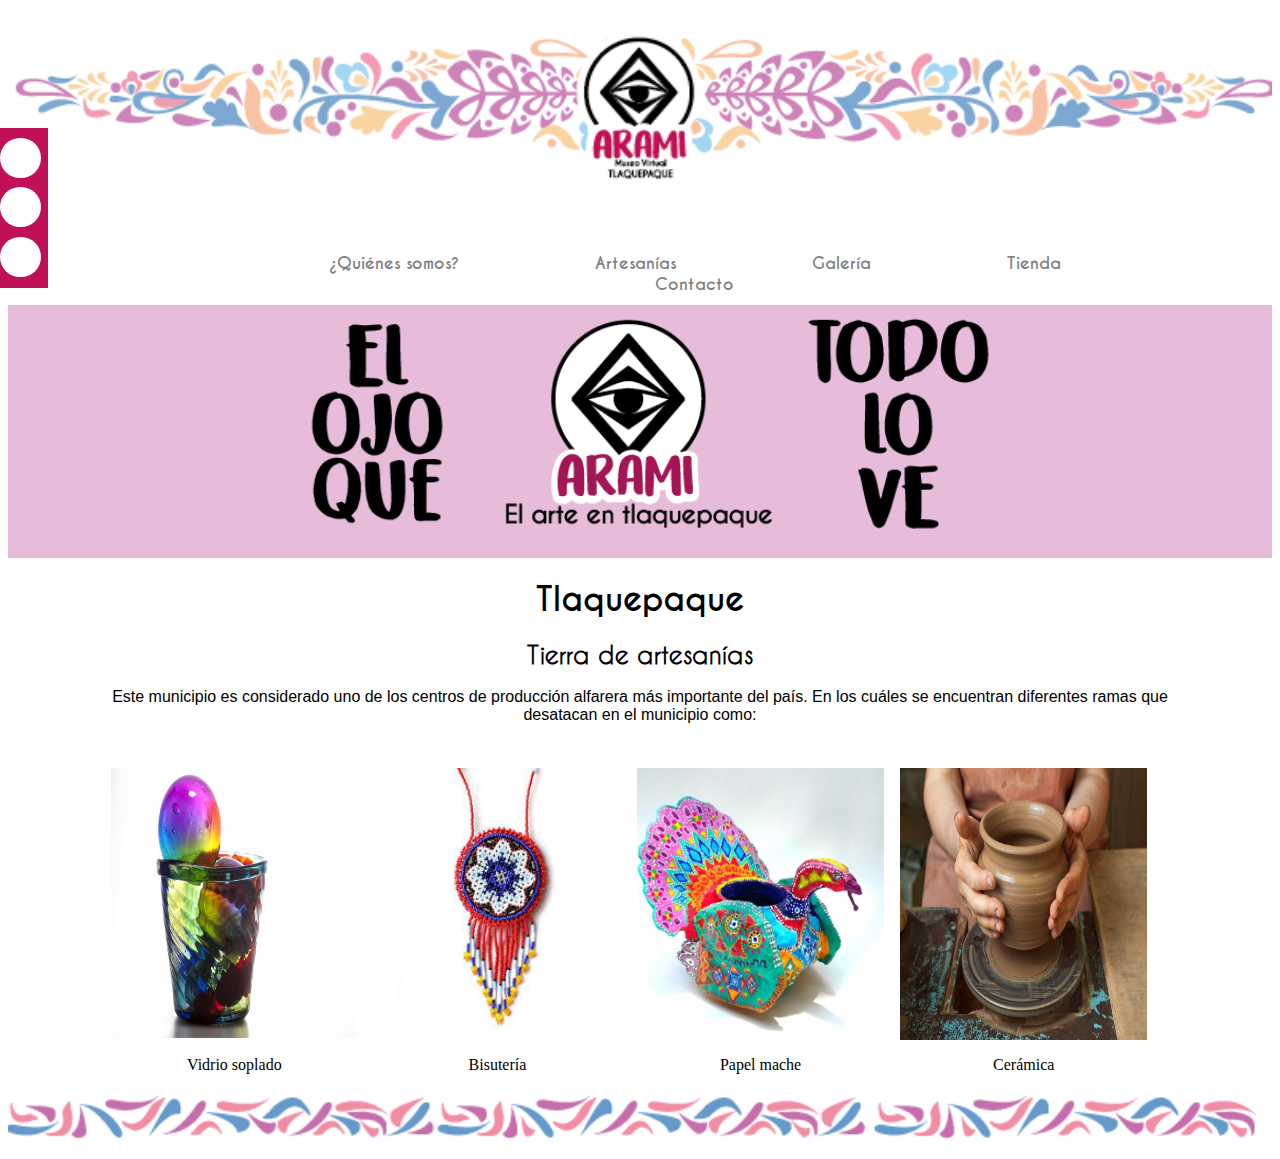
<file: Index.html>
<!DOCTYPE html>
<html lang="es" dir="ltr">
  <head>
    <meta charset="utf-8">
    <title>Arami</title>
    <link rel="stylesheet" href="./css/indexStyle.css">
    <meta name="viewport" content="width=device-width">
    <link rel="stylesheet" href="https://use.fontawesome.com/releases/v5.3.1/css/all.css" integrity="sha384-mzrmE5qonljUremFsqc01SB46JvROS7bZs3IO2EmfFsd15uHvIt+Y8vEf7N7fWAU" crossorigin="anonymous">
  </head>
  <body>
    <header>
        <div class="header">
          <a href="Index.html"> <img src="./img/Complementos gráficos-01.png" > </a>
        </div>
        <div class="menu">
          <nav>
            <ul>
              <li> <a href="quienes_Somos.html">¿Quiénes somos?</a></li>
              <div class="dropdown">
                <li>Artesanías
                  <div class="dropdown-content">
                    <ul>
                      <li><a href="papelMache.html">Papel Maché </a></li>
                      <li><a href="vidrioSoplado.html">Vidrio Soplado</a> </li>
                      <li><a href="ceramica.html">Cerámica</a> </li>
                      <li><a href="bisuteriaArtesanal.html">Bisutería</a> </li>
                    </ul>
                  </div>
                </li>
              </div>
              <li> <a href="galeria.html">Galería</a> </li>
              <li> <a href="tienda.html">Tienda</a></li>
              <li> <a href="contacto.html">Contacto</a></li>
            </ul>
          </nav>
        </div>
    </header>

    <div class="social">
      <div class="social-box">
        <a href="https://www.facebook.com/"><i class="fab fa-facebook-f"></i></a>
      </div>
      <div class="social-box">
        <a href="https://twitter.com/"><i class="fab fa-twitter"></i></a>
      </div>
      <div class="social-box">
        <a href="https://gmail.com/"><i class="far fa-envelope"></i></a>
      </div>
    </div>

    <section id="showcase">
      <div class="container">
        <div class="box">
          <img src="./img/Arami inicio.png" alt="">
        </div>
      </div>
    </section>

    <section id="tlaquepaque">
      <div class="container">
        <h1>Tlaquepaque</h1>
        <h2>Tierra de artesanías</h2>
        <p>Este municipio es considerado uno de los centros de producción
          alfarera más importante del país. En los cuáles se encuentran diferentes
          ramas que desatacan en el municipio como: </p>
      </div>
    </section>

    <section id="artesanias">
      <div class="container">
        <div class="artesania">
          <div class="artesania-img">
            <img src="./img/Vidrio soplado inicio.jpg" alt="Vidrio soplado">
          </div>
          <div class="artesania-txt">
            <p>Vidrio soplado</p>
          </div>
        </div>
        <div class="artesania">
          <div class="artesania-img">
            <img src="./img/Bisutería Inicio.jpg" alt="Bisutería">
          </div>
          <div class="artesania-txt">
            <p>Bisutería</p>
          </div>
        </div>
        <div class="artesania">
          <div class="artesania-img">
            <img src="./img/Papel Maché Inicio.jpg" alt="Papel mache">
          </div>
          <div class="artesania-txt">
            <p>Papel mache</p>
          </div>
        </div>
        <div class="artesania">
          <div class="artesania-img">
            <img src="./img/cerámica Inicio.jpg" alt="Cerámica">
          </div>
          <div class="artesania-txt">
            <p>Cerámica</p>
          </div>
        </div>
      </div>
    </section>

    <footer>
      <img src="./img/Complementos gráficos-02.png">
    </footer>
  </body>
</html>
</file>
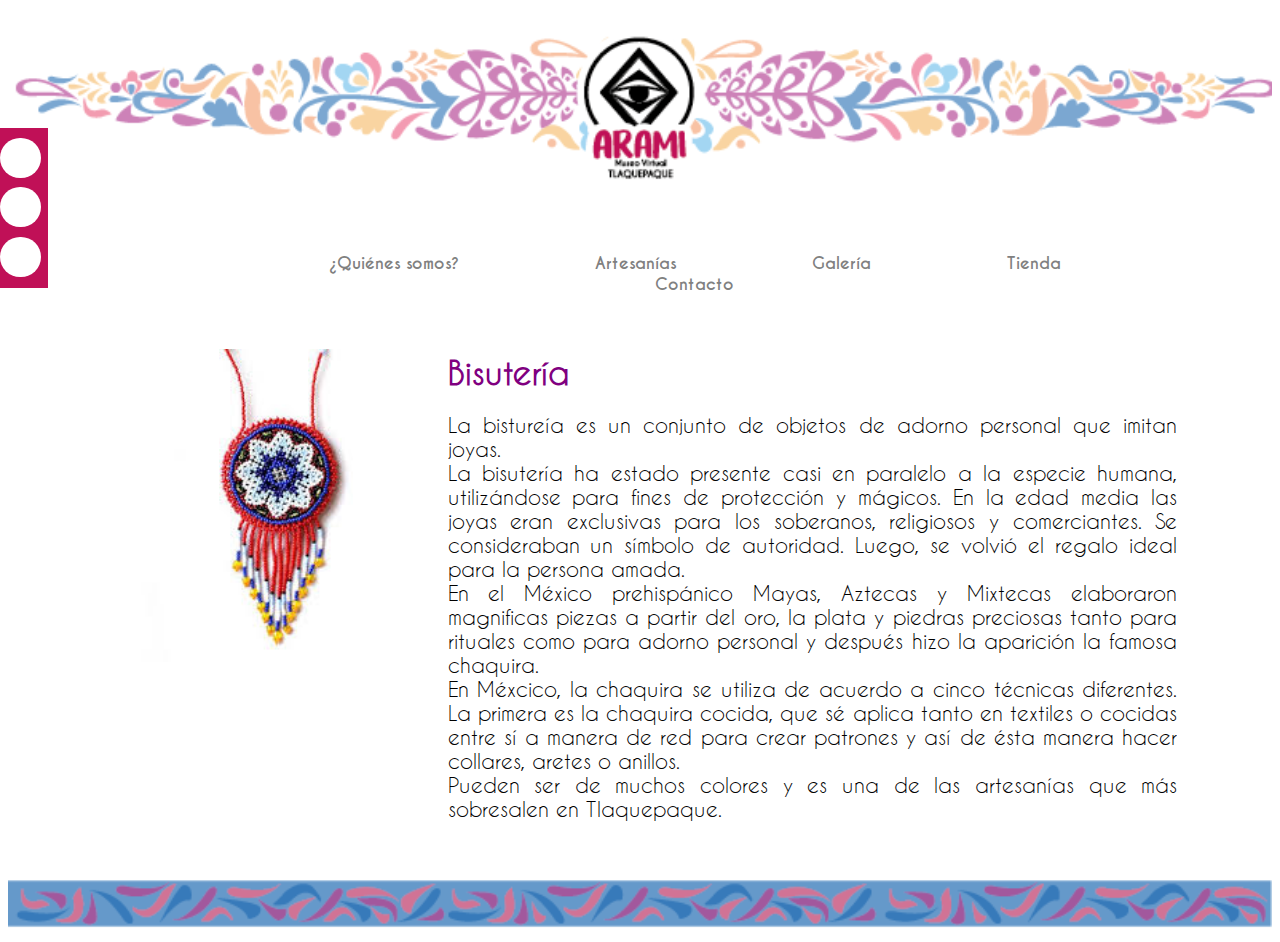
<file: bisuteriaArtesanal.html>
<!DOCTYPE html>
<html lang="es" dir="ltr">
  <head>
    <meta charset="utf-8">
    <title>Bitusería Artesanal</title>
    <link rel="stylesheet" href="./css/artesanias.css">
    <meta name="viewport" content="width=device-width">
    <link rel="stylesheet" href="https://use.fontawesome.com/releases/v5.3.1/css/all.css" integrity="sha384-mzrmE5qonljUremFsqc01SB46JvROS7bZs3IO2EmfFsd15uHvIt+Y8vEf7N7fWAU" crossorigin="anonymous">
  </head>
  <body>
    <header>
        <div class="header">
          <a href="Index.html"> <img src="./img/Complementos gráficos-01.png" > </a>
        </div>
        <div class="menu">
          <nav>
            <ul>
              <li> <a href="quienes_Somos.html">¿Quiénes somos?</a></li>
              <div class="dropdown">
                <li>Artesanías
                  <div class="dropdown-content">
                    <ul>
                      <li><a href="papelMache.html">Papel Maché </a></li>
                      <li><a href="vidrioSoplado.html">Vidrio Soplado</a> </li>
                      <li><a href="ceramica.html">Cerámica</a> </li>
                      <li><a href="bisuteriaArtesanal.html">Bisutería</a> </li>
                    </ul>
                  </div>
                </li>
              </div>
              <li> <a href="galeria.html">Galería</a> </li>
              <li> <a href="tienda.html">Tienda</a></li>
              <li> <a href="#Contacto.html">Contacto</a></li>
            </ul>
          </nav>
        </div>
    </header>

    <div class="social">
      <div class="social-box">
        <a href="https://www.facebook.com/"><i class="fab fa-facebook-f"></i></a>
      </div>
      <div class="social-box">
        <a href="https://twitter.com/"><i class="fab fa-twitter"></i></a>
      </div>
      <div class="social-box">
        <a href="https://gmail.com/"><i class="far fa-envelope"></i></a>
      </div>
    </div>


    <div class="container">
      <div class="artesania-image">
        <img src="./img/Bisutería Inicio.jpg" alt="Bisutería">
      </div>
      <div class="subContainer">
        <h1>Bisutería</h1>
        <p>La bistureía es un conjunto de objetos de adorno personal que imitan
          joyas. <br> La bisutería ha estado presente casi en paralelo a la especie
          humana, utilizándose para fines de protección y mágicos.  En la edad
          media las joyas eran exclusivas para los soberanos, religiosos y
          comerciantes. Se consideraban un símbolo de autoridad. Luego, se volvió
          el regalo ideal para la persona amada. <br> En el México prehispánico Mayas,
          Aztecas y Mixtecas elaboraron magnificas piezas a partir del oro, la
          plata y piedras preciosas tanto para rituales como para adorno personal
          y después hizo la aparición la famosa chaquira. <br> En Méxcico, la chaquira
          se utiliza de acuerdo a cinco técnicas diferentes. La primera es la
          chaquira cocida, que sé aplica tanto en textiles o cocidas entre sí a
          manera de red para crear patrones y así de ésta manera hacer collares,
          aretes o anillos. <br> Pueden ser de muchos colores y es una de las artesanías
          que más sobresalen en Tlaquepaque.</p>
      </div>
    </div>

    <footer>
      <img src="./img/Complementos gráficos-05.png">
    </footer>
  </body>
</html>
</file>
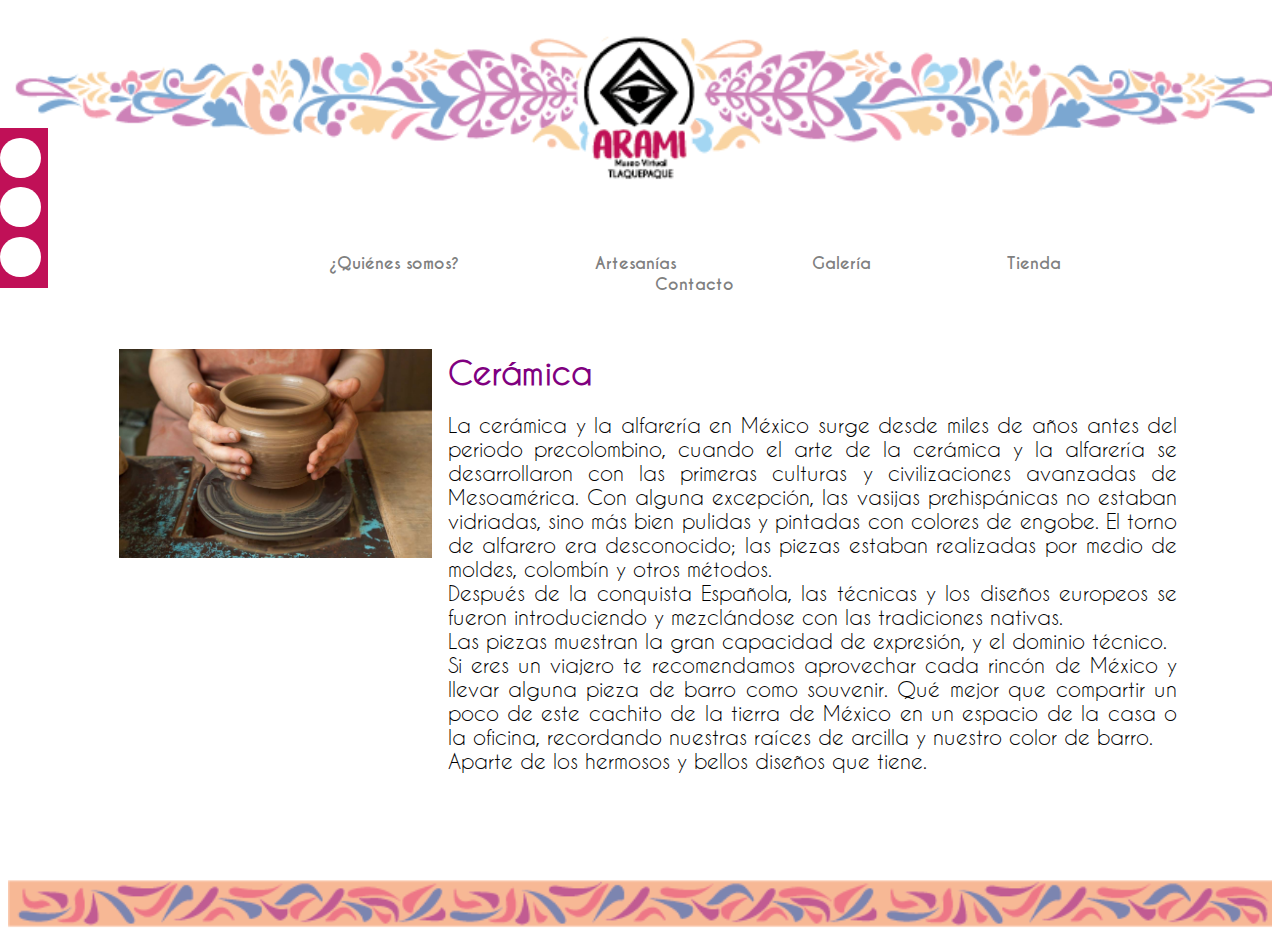
<file: ceramica.html>
<!DOCTYPE html>
<html lang="es" dir="ltr">
  <head>
    <meta charset="utf-8">
    <title>Cerámica</title>
    <link rel="stylesheet" href="./css/artesanias.css">
    <meta name="viewport" content="width=device-width">
    <link rel="stylesheet" href="https://use.fontawesome.com/releases/v5.3.1/css/all.css" integrity="sha384-mzrmE5qonljUremFsqc01SB46JvROS7bZs3IO2EmfFsd15uHvIt+Y8vEf7N7fWAU" crossorigin="anonymous">
  </head>
  <body>
    <header>
        <div class="header">
          <a href="Index.html"> <img src="./img/Complementos gráficos-01.png" > </a>
        </div>
        <div class="menu">
          <nav>
            <ul>
              <li> <a href="quienes_Somos.html">¿Quiénes somos?</a></li>
              <div class="dropdown">
                <li>Artesanías
                  <div class="dropdown-content">
                    <ul>
                      <li><a href="papelMache.html">Papel Maché </a></li>
                      <li><a href="vidrioSoplado.html">Vidrio Soplado</a> </li>
                      <li><a href="ceramica.html">Cerámica</a> </li>
                      <li><a href="bisuteriaArtesanal.html">Bisutería</a> </li>
                    </ul>
                  </div>
                </li>
              </div>
              <li> <a href="galeria.html">Galería</a> </li>
              <li> <a href="tienda.html">Tienda</a></li>
              <li> <a href="#Contacto.html">Contacto</a></li>
            </ul>
          </nav>
        </div>
    </header>
    <div class="social">
      <div class="social-box">
        <a href="https://www.facebook.com/"><i class="fab fa-facebook-f"></i></a>
      </div>
      <div class="social-box">
        <a href="https://twitter.com/"><i class="fab fa-twitter"></i></a>
      </div>
      <div class="social-box">
        <a href="https://gmail.com/"><i class="far fa-envelope"></i></a>
      </div>
    </div>

    <div class="container">
      <div class="artesania-image">
        <img src="./img/cerámica Inicio.jpg" >
      </div>
      <div class="subContainer">
        <h1>Cerámica</h1>
        <p>La cerámica y la alfarería en México surge desde miles de años antes
          del periodo precolombino, cuando el arte de la cerámica y la alfarería
          se desarrollaron con las primeras culturas y civilizaciones avanzadas de
          Mesoamérica. Con alguna excepción, las vasijas prehispánicas no estaban
          vidriadas, sino más bien pulidas y pintadas con colores de engobe.
          El torno de alfarero era desconocido; las piezas estaban realizadas por
          medio de moldes, colombín y otros métodos. <br> Después de la conquista
          Española, las técnicas y los diseños europeos se fueron introduciendo y
          mezclándose con las tradiciones nativas. <br> Las piezas muestran la gran
          capacidad de expresión, y el dominio técnico. <br> Si eres un viajero te
          recomendamos aprovechar cada rincón de México y llevar alguna pieza de
          barro como souvenir. Qué mejor que compartir un poco de este cachito de
          la tierra de México en un espacio de la casa o la oficina, recordando
          nuestras raíces de arcilla y nuestro color de barro. <br> Aparte de los
          hermosos y bellos diseños que tiene.</p>
      </div>
    </div>

    <footer>
      <img src="./img/Complementos gráficos-04.png">
    </footer>
  </body>
</html>
</file>
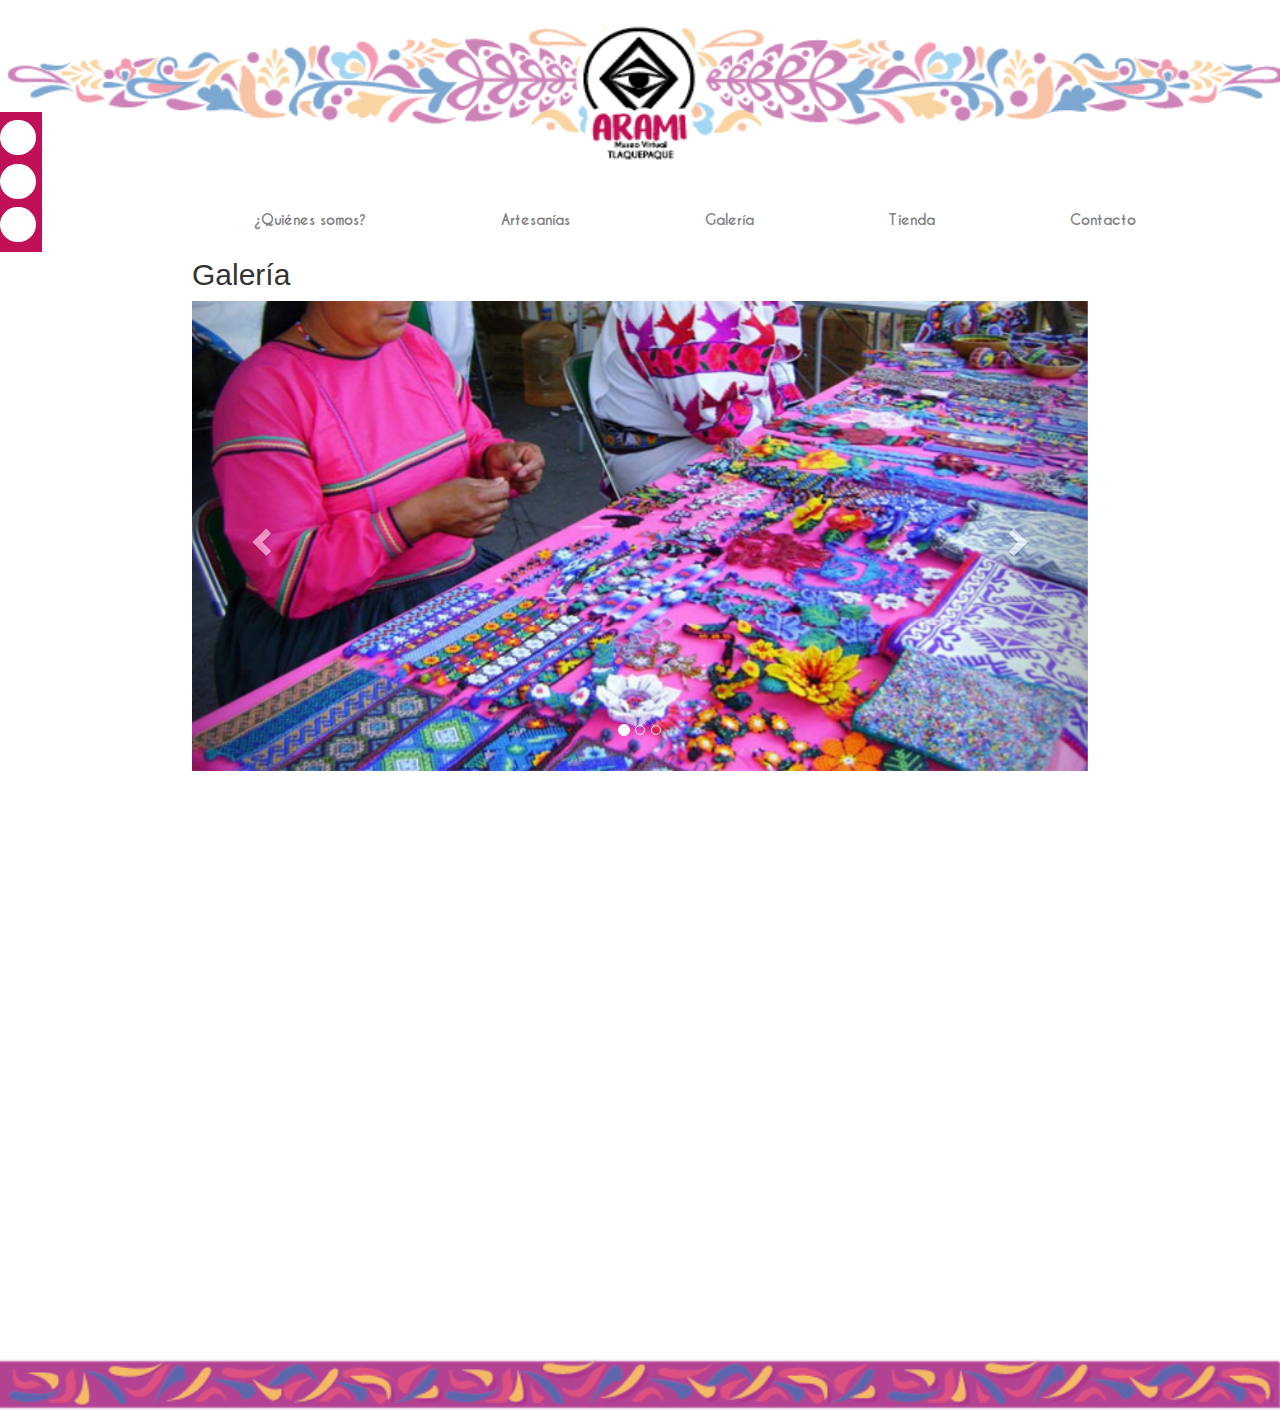
<file: galeria.html>
<!DOCTYPE html>
<html lang="es" dir="ltr">
  <head>
    <meta charset="utf-8">
    <title>Galería</title>
    <link rel="stylesheet" href="./css/indexStyle.css">
    <link rel="stylesheet" href="https://maxcdn.bootstrapcdn.com/bootstrap/3.3.7/css/bootstrap.min.css">
    <script src="https://ajax.googleapis.com/ajax/libs/jquery/3.3.1/jquery.min.js"></script>
    <script src="https://maxcdn.bootstrapcdn.com/bootstrap/3.3.7/js/bootstrap.min.js"></script>
    <link rel="stylesheet" href="https://use.fontawesome.com/releases/v5.3.1/css/all.css" integrity="sha384-mzrmE5qonljUremFsqc01SB46JvROS7bZs3IO2EmfFsd15uHvIt+Y8vEf7N7fWAU" crossorigin="anonymous">
    <meta name="viewport" content="width=device-width">
  </head>
  <body>
    <header>
        <div class="header">
          <a href="Index.html"> <img src="./img/Complementos gráficos-01.png" > </a>
        </div>
        <div class="menu">
          <nav>
            <ul>
              <li> <a href="quienes_Somos.html">¿Quiénes somos?</a></li>
              <div class="dropdown">
                <li>Artesanías
                  <div class="dropdown-content">
                    <ul>
                      <li><a href="papelMache.html">Papel Maché </a></li>
                      <li><a href="vidrioSoplado.html">Vidrio Soplado</a> </li>
                      <li><a href="ceramica.html">Cerámica</a> </li>
                      <li><a href="bisuteriaArtesanal.html">Bisutería</a> </li>
                    </ul>
                  </div>
                </li>
              </div>
              <li> <a href="galeria.html">Galería</a> </li>
              <li> <a href="tienda.html">Tienda</a></li>
              <li> <a href="#Contacto.html">Contacto</a></li>
            </ul>
          </nav>
        </div>
    </header>
    <div class="social">
      <div class="social-box">
        <a href="https://www.facebook.com/"><i class="fab fa-facebook-f"></i></a>
      </div>
      <div class="social-box">
        <a href="https://twitter.com/"><i class="fab fa-twitter"></i></a>
      </div>
      <div class="social-box">
        <a href="https://gmail.com/"><i class="far fa-envelope"></i></a>
      </div>
    </div>

    <div class="galeria-container">
  <h2>Galería</h2>
  <div id="myCarousel" class="carousel slide" data-ride="carousel">
    <!-- Indicators -->
    <ol class="carousel-indicators">
      <li data-target="#myCarousel" data-slide-to="0" class="active"></li>
      <li data-target="#myCarousel" data-slide-to="1"></li>
      <li data-target="#myCarousel" data-slide-to="2"></li>
    </ol>

    <!-- Wrapper for slides -->
    <div class="carousel-inner">
      <div class="item active">
        <img src="./img/Galería/7945bfaa31e508e5634df8d57fc0f2ba-5.jpg" alt="" style="width:100%;">
      </div>

      <div class="item">
        <img src="./img/Galería/2273827145_93780cefaa_b.jpg" alt="" style="width:100%;">
      </div>

      <div class="item">
        <img src="./img/Galería/arete-gancho-vidrio-soplado-artesanales-y-dif-lote-10-pzas-D_NQ_NP_3509-MLM4405259215_052013-F.jpg" alt="" style="width:100%;">
      </div>

      <div class="item">
        <img src="./img/Galería/artesania.jpg" alt="" style="width:100%;">
      </div>

      <div class="item">
        <img src="./img/Galería/artesanias-en-tlaquepaque-97c1177b.jpg" alt="" style="width:100%;">
      </div>

      <div class="item">
        <img src="./img/Galería/artesania-vidrio-puebla.jpg" alt="" style="width:100%;">
      </div>

      <div class="item">
        <img src="./img/Galería/artesanos-mexicanos.jpg" alt="" style="width:100%;">
      </div>

      <div class="item">
        <img src="./img/Galería/carnaval-en-M-xico-56a2a0e05f9b58b7d0cccbd3.jpg" alt="" style="width:100%;">
      </div>

      <div class="item">
        <img src="./img/Galería/catrina“soldaderas”-2.jpg" alt="" style="width:100%;">
      </div>

      <div class="item">
        <img src="./img/Galería/huichol-beaded-art-peyote-flower.jpg" alt="" style="width:100%;">
      </div>

      <div class="item">
        <img src="./img/Galería/IMG_3330_0.jpg" alt="" style="width:100%;">
      </div>

      <div class="item">
        <img src="./img/Galería/IMG_6388m.jpg" alt="" style="width:100%;">
      </div>

      <div class="item">
        <img src="./img/Galería/magia-artesanal-puebla-1.jpg" alt="" style="width:100%;">
      </div>

      <div class="item">
        <img src="./img/Galería/maxresdefault.jpg" alt="" style="width:100%;">
      </div>

      <div class="item">
        <img src="./img/Galería/mbg01.jpg" alt="" style="width:100%;">
      </div>

      <div class="item">
        <img src="./img/Galería/vidrio.jpg" alt="" style="width:100%;">
      </div>

      <div class="item">
        <img src="./img/Galería/vive-guajuye.jpg" alt="" style="width:100%;">
      </div>

    </div>

    <!-- Left and right controls -->
    <a class="left carousel-control" href="#myCarousel" data-slide="prev">
      <span class="glyphicon glyphicon-chevron-left"></span>
      <span class="sr-only">Previous</span>
    </a>
    <a class="right carousel-control" href="#myCarousel" data-slide="next">
      <span class="glyphicon glyphicon-chevron-right"></span>
      <span class="sr-only">Next</span>
    </a>
  </div>
</div>
    <footer>
      <img src="./img/Complementos gráficos-07.png">
    </footer>
  </body>
</html>
</file>
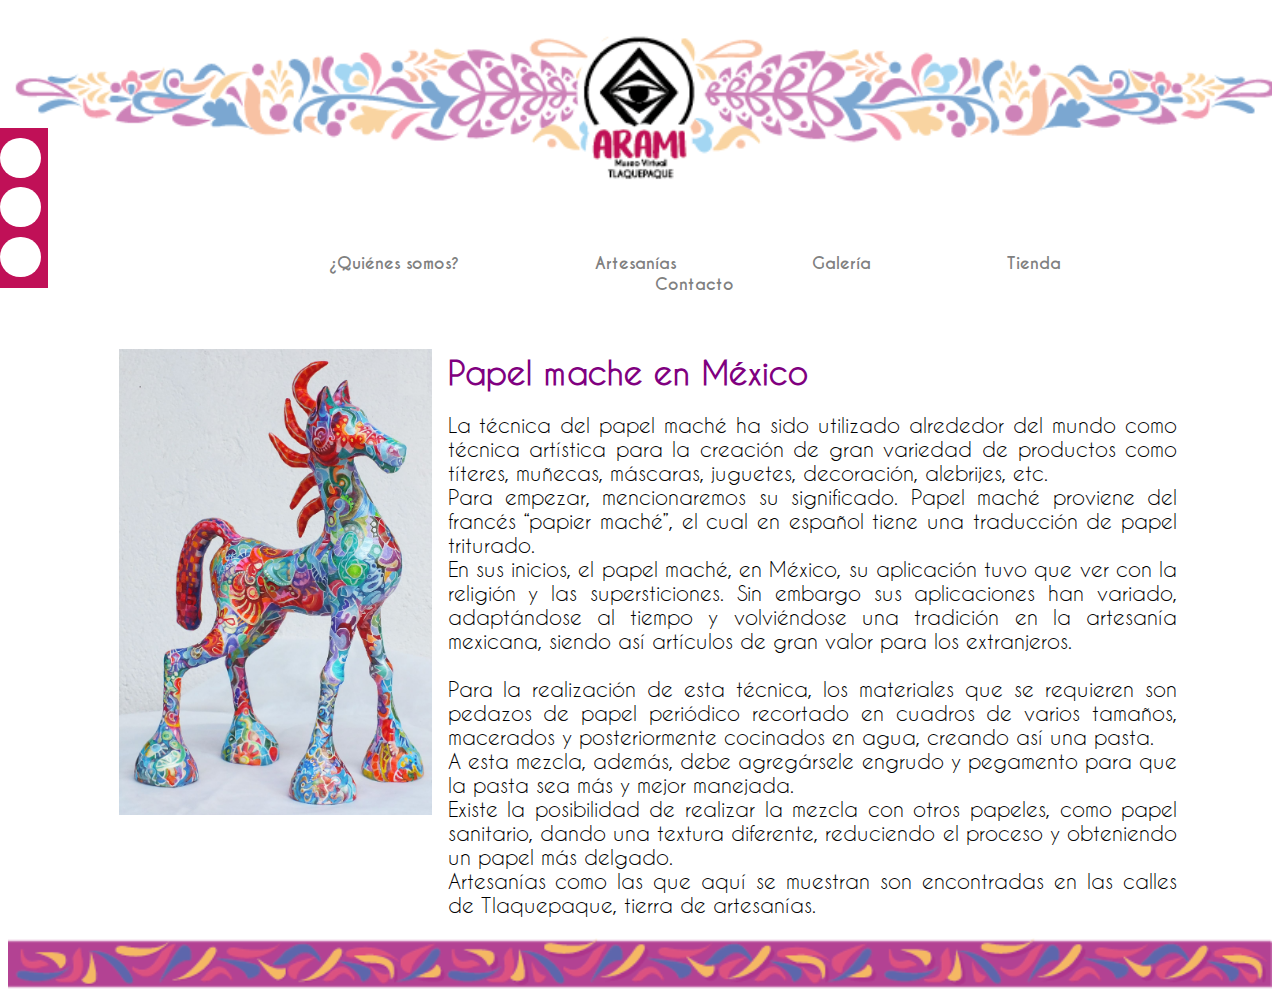
<file: papelMache.html>
<!DOCTYPE html>
<html lang="es" dir="ltr">
  <head>
    <meta charset="utf-8">
    <title>Palpe mache</title>
    <link rel="stylesheet" href="./css/artesanias.css">
    <meta name="viewport" content="width=device-width">
    <link rel="stylesheet" href="https://use.fontawesome.com/releases/v5.3.1/css/all.css" integrity="sha384-mzrmE5qonljUremFsqc01SB46JvROS7bZs3IO2EmfFsd15uHvIt+Y8vEf7N7fWAU" crossorigin="anonymous">
  </head>
  <body>
    <header>
        <div class="header">
          <a href="Index.html"> <img src="./img/Complementos gráficos-01.png" > </a>
        </div>
        <div class="menu">
          <nav>
            <ul>
              <li> <a href="quienes_Somos.html">¿Quiénes somos?</a></li>
              <div class="dropdown">
                <li>Artesanías
                  <div class="dropdown-content">
                    <ul>
                      <li><a href="papelMache.html">Papel Maché </a></li>
                      <li><a href="vidrioSoplado.html">Vidrio Soplado</a> </li>
                      <li><a href="ceramica.html">Cerámica</a> </li>
                      <li><a href="bisuteriaArtesanal.html">Bisutería</a> </li>
                    </ul>
                  </div>
                </li>
              </div>
              <li> <a href="galeria.html">Galería</a> </li>
              <li> <a href="tienda.html">Tienda</a></li>
              <li> <a href="#Contacto.html">Contacto</a></li>
            </ul>
          </nav>
        </div>
    </header>
    <div class="social">
      <div class="social-box">
        <a href="https://www.facebook.com/"><i class="fab fa-facebook-f"></i></a>
      </div>
      <div class="social-box">
        <a href="https://twitter.com/"><i class="fab fa-twitter"></i></a>
      </div>
      <div class="social-box">
        <a href="https://gmail.com/"><i class="far fa-envelope"></i></a>
      </div>
    </div>

    <div class="container">
      <div class="artesania-image">
        <img src="./img/Papel_artesanía1.jpg" alt="">
      </div>
      <div class="subContainer">
        <h1>Papel mache en México</h1>
        <p>La técnica del papel maché ha sido utilizado alrededor del mundo como
          técnica artística para la creación de gran variedad de productos como
          títeres, muñecas, máscaras, juguetes, decoración, alebrijes, etc. <br>
          Para empezar, mencionaremos su significado. Papel maché proviene del francés
          “papier maché”, el cual en español tiene una traducción de papel triturado. <br>
          En sus inicios, el papel maché, en México, su aplicación tuvo que ver
          con la religión y las supersticiones. Sin embargo sus aplicaciones han
          variado, adaptándose al tiempo y volviéndose una tradición en la artesanía
          mexicana, siendo así artículos de gran valor para los extranjeros. <br> <br>
          Para la realización de esta técnica, los materiales que se requieren son
          pedazos de papel periódico recortado en cuadros de varios tamaños,
          macerados y posteriormente cocinados en agua, creando así una pasta. <br>
          A esta mezcla, además, debe agregársele engrudo y pegamento para que la
          pasta sea más y mejor manejada. <br> Existe la posibilidad de realizar la
          mezcla con otros papeles, como papel sanitario, dando una textura
          diferente, reduciendo el proceso y obteniendo un papel más delgado. <br>
          Artesanías como las que aquí se  muestran son encontradas en las calles
          de Tlaquepaque, tierra de artesanías.</p>
      </div>
    </div>

    <footer>
      <img src="./img/Complementos gráficos-07.png">
    </footer>
  </body>
</html>
</file>
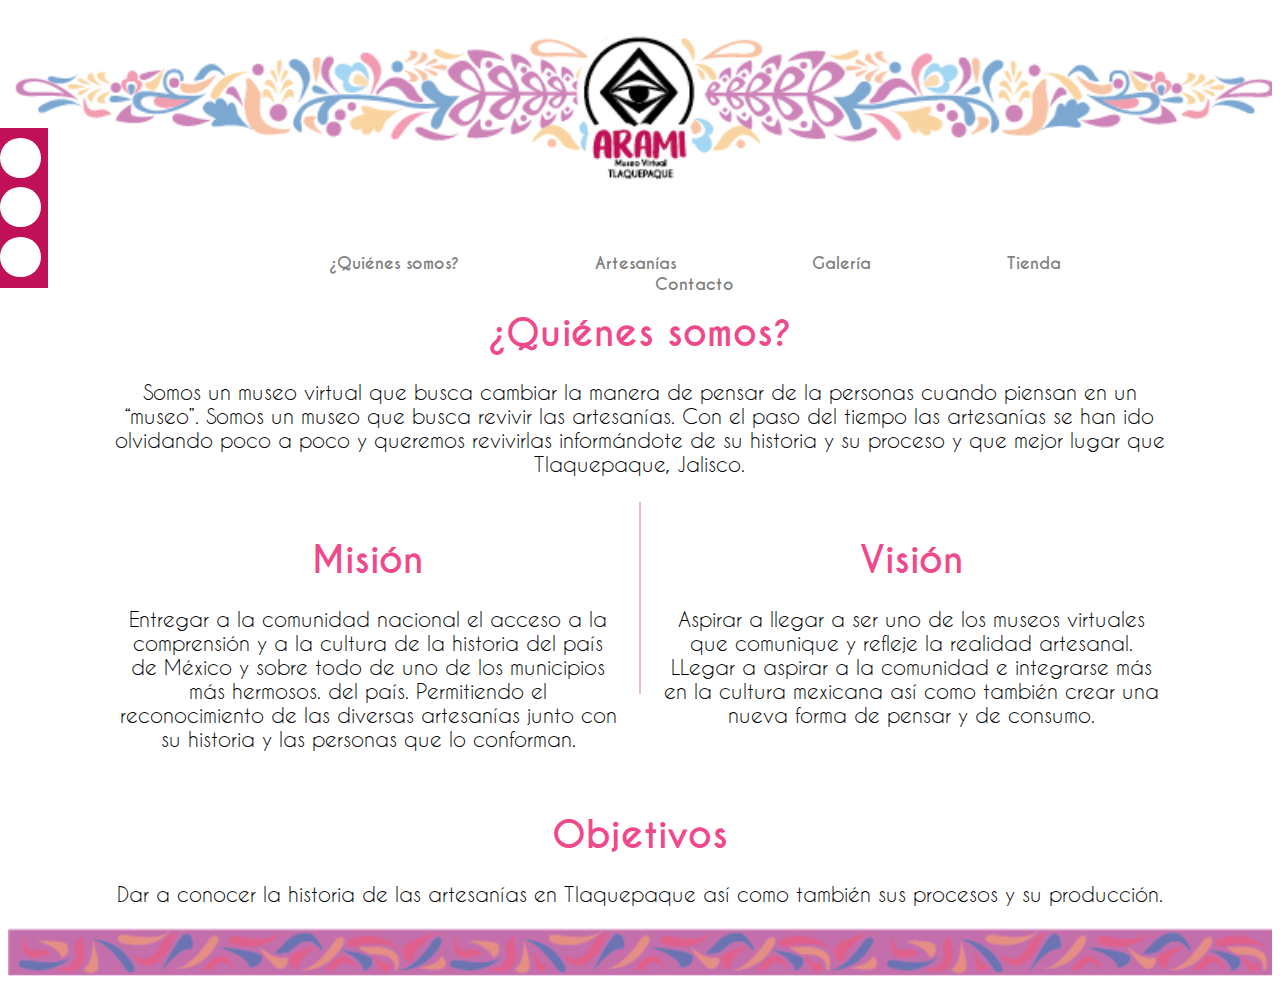
<file: quienes_Somos.html>
<!DOCTYPE html>
<html lang="es" dir="ltr">
  <head>
    <meta charset="utf-8">
    <title>¿Quiénes somos?</title>
    <link rel="stylesheet" href="./css/quienesSomosStyle.css">
    <meta name="viewport" content="width=device-width">
    <link rel="stylesheet" href="https://use.fontawesome.com/releases/v5.3.1/css/all.css" integrity="sha384-mzrmE5qonljUremFsqc01SB46JvROS7bZs3IO2EmfFsd15uHvIt+Y8vEf7N7fWAU" crossorigin="anonymous">
  </head>
  <body>
    <header>
        <div class="header">
          <a href="Index.html"> <img src="./img/Complementos gráficos-01.png" > </a>
        </div>
        <div class="menu">
          <nav>
            <ul>
              <li> <a href="quienes_Somos.html">¿Quiénes somos?</a></li>
              <div class="dropdown">
                <li>Artesanías
                  <div class="dropdown-content">
                    <ul>
                      <li><a href="papelMache.html">Papel Maché </a></li>
                      <li><a href="vidrioSoplado.html">Vidrio Soplado</a> </li>
                      <li><a href="ceramica.html">Cerámica</a> </li>
                      <li><a href="bisuteriaArtesanal.html">Bisutería</a> </li>
                    </ul>
                  </div>
                </li>
              </div>
              <li> <a href="galeria.html">Galería</a> </li>
              <li> <a href="tienda.html">Tienda</a></li>
              <li> <a href="#Contacto.html">Contacto</a></li>
            </ul>
          </nav>
        </div>
    </header>
    <div class="social">
      <div class="social-box">
        <a href="https://www.facebook.com/"><i class="fab fa-facebook-f"></i></a>
      </div>
      <div class="social-box">
        <a href="https://twitter.com/"><i class="fab fa-twitter"></i></a>
      </div>
      <div class="social-box">
        <a href="https://gmail.com/"><i class="far fa-envelope"></i></a>
      </div>
    </div>


    <div class="container">
      <h1>¿Quiénes somos?</h1>
      <p>Somos un museo virtual que busca cambiar la manera de pensar de la
        personas cuando piensan en un “museo”. Somos un museo que busca revivir
        las artesanías. Con el paso del tiempo las artesanías se han ido olvidando
        poco a poco y queremos revivirlas informándote de su historia y su proceso
        y que mejor lugar que Tlaquepaque, Jalisco.</p>
    </div>

    <div class="subcontainer">
      <div class="box">
        <h1>Misión</h1>
        <p>Entregar a la comunidad nacional el acceso a la comprensión y a la
          cultura de la historia del país de México y sobre todo de uno de los
          municipios más hermosos. del país. Permitiendo el reconocimiento de las
          diversas artesanías junto con su historia y las personas que lo conforman.</p>
      </div>
      <div class="pink-line">

      </div>
      <div class="box">
        <h1>Visión</h1>
        <p>Aspirar a llegar a ser uno de los museos virtuales que comunique y
          refleje la realidad artesanal. LLegar a  aspirar a la comunidad e
          integrarse más en la cultura mexicana así como también crear una nueva
          forma de pensar y de consumo.</p>
      </div>
    </div>

    <div class="container">
      <h1>Objetivos</h1>
      <p>Dar a conocer la historia de las artesanías en Tlaquepaque así como
        también sus procesos y su producción.</p>
    </div>

    <footer>
      <img src="./img/Complementos gráficos-03.png">
    </footer>

  </body>
</html>
</file>
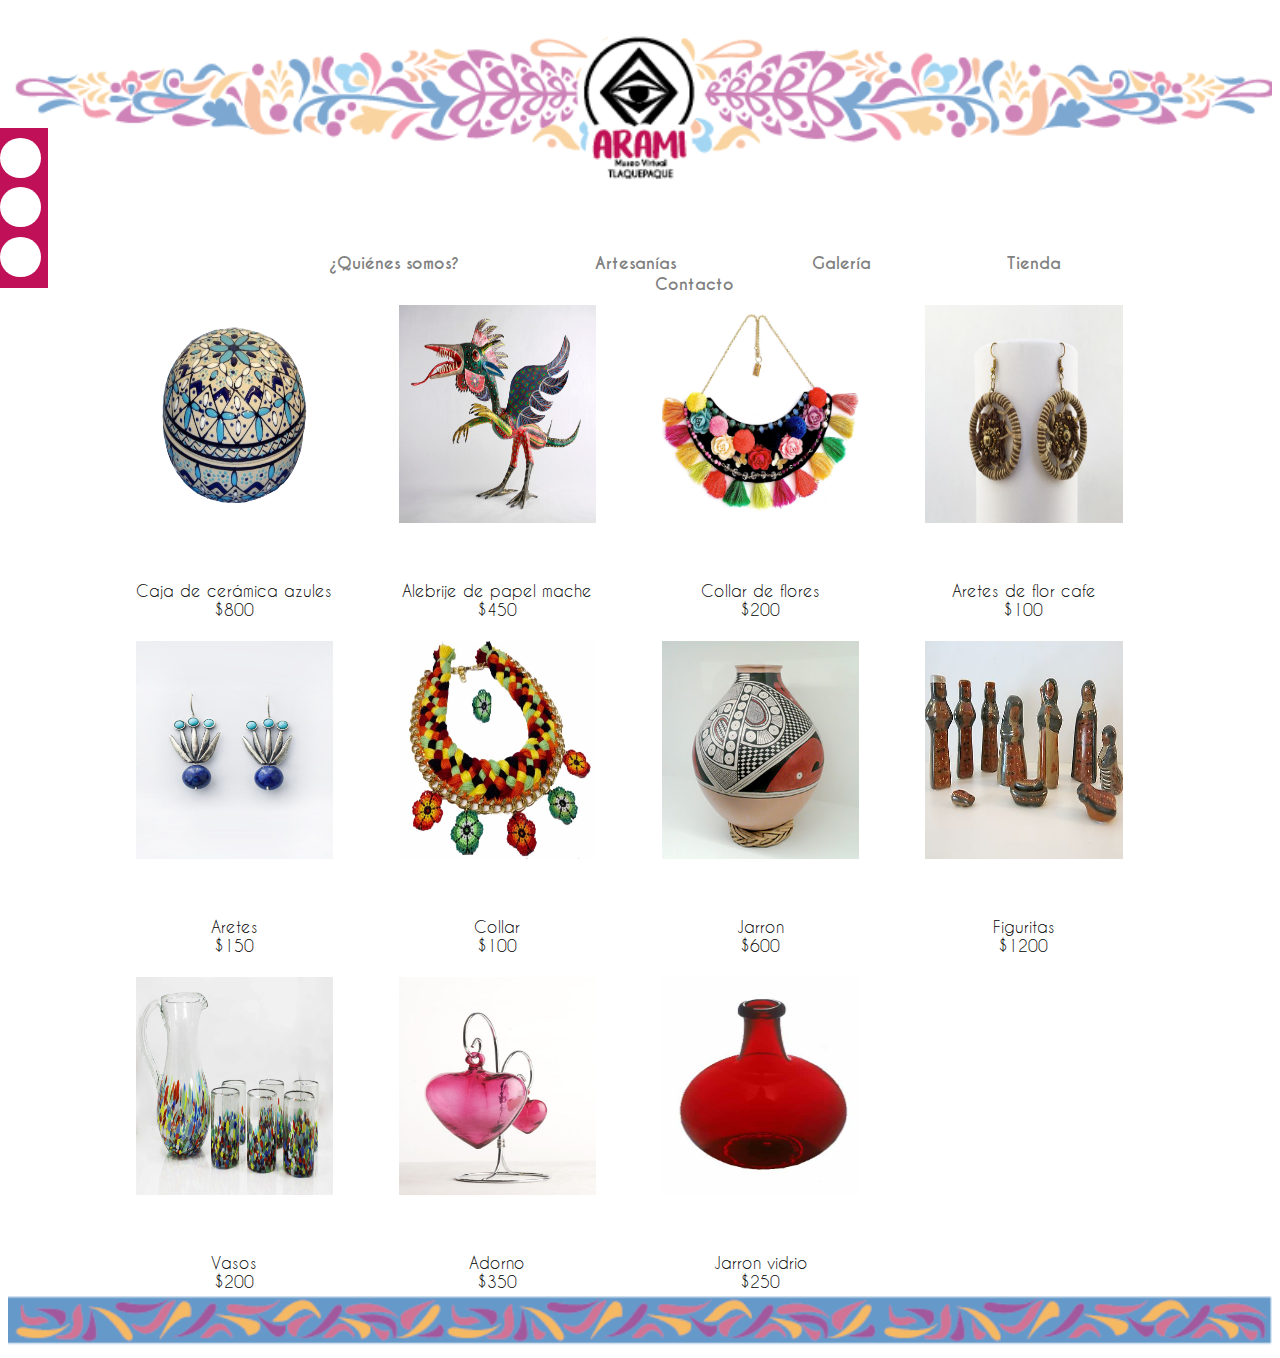
<file: tienda.html>
<!DOCTYPE html>
<html lang="es" dir="ltr">
  <head>
    <meta charset="utf-8">
    <title>Tienda</title>
    <link rel="stylesheet" href="./css/tiendaStyle.css">
    <meta name="viewport" content="width=device-width">
    <link rel="stylesheet" href="https://use.fontawesome.com/releases/v5.3.1/css/all.css" integrity="sha384-mzrmE5qonljUremFsqc01SB46JvROS7bZs3IO2EmfFsd15uHvIt+Y8vEf7N7fWAU" crossorigin="anonymous">
  </head>
  <body>
    <header>
        <div class="header">
          <a href="Index.html"> <img src="./img/Complementos gráficos-01.png" > </a>
        </div>
        <div class="menu">
          <nav>
            <ul>
              <li> <a href="quienes_Somos.html">¿Quiénes somos?</a></li>
              <div class="dropdown">
                <li>Artesanías
                  <div class="dropdown-content">
                    <ul>
                      <li><a href="papelMache.html">Papel Maché </a></li>
                      <li><a href="vidrioSoplado.html">Vidrio Soplado</a> </li>
                      <li><a href="ceramica.html">Cerámica</a> </li>
                      <li><a href="bisuteriaArtesanal.html">Bisutería</a> </li>
                    </ul>
                  </div>
                </li>
              </div>
              <li> <a href="galeria.html">Galería</a> </li>
              <li> <a href="tienda.html">Tienda</a></li>
              <li> <a href="#Contacto.html">Contacto</a></li>
            </ul>
          </nav>
        </div>
    </header>
    <div class="social">
      <div class="social-box">
        <a href="https://www.facebook.com/"><i class="fab fa-facebook-f"></i></a>
      </div>
      <div class="social-box">
        <a href="https://twitter.com/"><i class="fab fa-twitter"></i></a>
      </div>
      <div class="social-box">
        <a href="https://gmail.com/"><i class="far fa-envelope"></i></a>
      </div>
    </div>

    <div class="container">
      <div class="artesania">
        <div class="artesania-img">
          <img src="./img/Cerámica_tienda1.jpg" alt="Caja de cerámica azules">
        </div>
        <div class="artesania-txt">
          <p>Caja de cerámica azules <br> $800 </p>
        </div>
      </div>
      <div class="artesania">
        <div class="artesania-img">
          <img src="./img/Papelmaché_tienda1.jpg" alt="Alebrije de papel mache">
        </div>
        <div class="artesania-txt">
          <p>Alebrije de papel mache <br> $450</p>
        </div>
      </div>
      <div class="artesania">
        <div class="artesania-img">
          <img src="./img/Bisutería_tienda1.jpg" alt="Collar de flores">
        </div>
        <div class="artesania-txt">
          <p>Collar de flores <br> $200 </p>
        </div>
      </div>
      <div class="artesania">
        <div class="artesania-img">
          <img src="./img/Bisutería_tienda2.jpg" alt="Aretes de flor cafe">
        </div>
        <div class="artesania-txt">
          <p>Aretes de flor cafe <br> $100 </p>
        </div>
      </div>

      <div class="artesania">
        <div class="artesania-img">
          <img src="./img/Bisutería_tienda3.jpg" alt="Caja de cerámica azules">
        </div>
        <div class="artesania-txt">
          <p>Aretes <br> $150 </p>
        </div>
      </div>
      <div class="artesania">
        <div class="artesania-img">
          <img src="./img/Bisutería_tienda4.jpg" alt="Alebrije de papel mache">
        </div>
        <div class="artesania-txt">
          <p>Collar <br> $100</p>
        </div>
      </div>
      <div class="artesania">
        <div class="artesania-img">
          <img src="./img/Cerámica_tienda2.jpg" alt="Collar de flores">
        </div>
        <div class="artesania-txt">
          <p>Jarron <br> $600 </p>
        </div>
      </div>
      <div class="artesania">
        <div class="artesania-img">
          <img src="./img/Cerámica_tienda3.jpg" alt="Aretes de flor cafe">
        </div>
        <div class="artesania-txt">
          <p>Figuritas <br> $1200 </p>
        </div>
      </div>

      <div class="artesania">
          <div class="artesania-img">
            <img src="./img/Vidrio_tienda1.jpg" alt="Aretes de flor cafe">
          </div>
          <div class="artesania-txt">
            <p>Vasos <br> $200 </p>
          </div>
        </div>
        <div class="artesania">
            <div class="artesania-img">
              <img src="./img/Vidrio_tienda2.jpg" alt="Aretes de flor cafe">
            </div>
            <div class="artesania-txt">
              <p>Adorno <br> $350 </p>
            </div>
          </div>
          <div class="artesania">
              <div class="artesania-img">
                <img src="./img/Vidrio_tienda3.jpg" alt="Aretes de flor cafe">
              </div>
              <div class="artesania-txt">
                <p>Jarron vidrio <br> $250 </p>
              </div>
            </div>
    </div>

    <footer>
      <img src="./img/Complementos gráficos-08.png">
    </footer>
  </body>
</html>
</file>
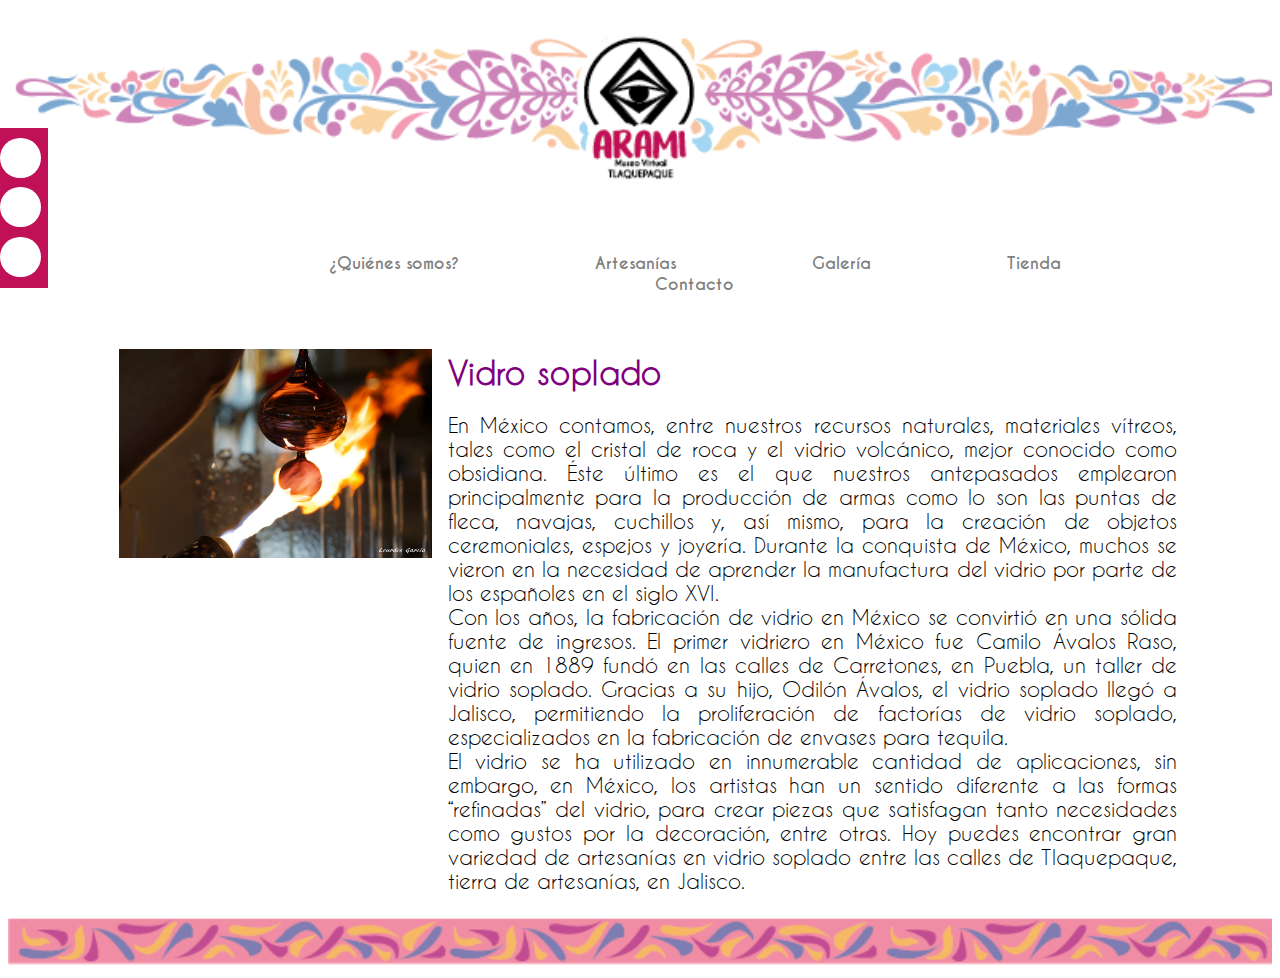
<file: vidrioSoplado.html>
<!DOCTYPE html>
<html lang="es" dir="ltr">
  <head>
    <meta charset="utf-8">
    <title>Vidrio soplado</title>
    <link rel="stylesheet" href="./css/artesanias.css">
    <meta name="viewport" content="width=device-width">
    <link rel="stylesheet" href="https://use.fontawesome.com/releases/v5.3.1/css/all.css" integrity="sha384-mzrmE5qonljUremFsqc01SB46JvROS7bZs3IO2EmfFsd15uHvIt+Y8vEf7N7fWAU" crossorigin="anonymous">
  </head>
  <body>
    <header>
        <div class="header">
          <a href="Index.html"> <img src="./img/Complementos gráficos-01.png" > </a>
        </div>
        <div class="menu">
          <nav>
            <ul>
              <li> <a href="quienes_Somos.html">¿Quiénes somos?</a></li>
              <div class="dropdown">
                <li>Artesanías
                  <div class="dropdown-content">
                    <ul>
                      <li><a href="papelMache.html">Papel Maché </a></li>
                      <li><a href="vidrioSoplado.html">Vidrio Soplado</a> </li>
                      <li><a href="ceramica.html">Cerámica</a> </li>
                      <li><a href="bisuteriaArtesanal.html">Bisutería</a> </li>
                    </ul>
                  </div>
                </li>
              </div>
              <li> <a href="galeria.html">Galería</a> </li>
              <li> <a href="tienda.html">Tienda</a></li>
              <li> <a href="#Contacto.html">Contacto</a></li>
            </ul>
          </nav>
        </div>
    </header>
    <div class="social">
      <div class="social-box">
        <a href="https://www.facebook.com/"><i class="fab fa-facebook-f"></i></a>
      </div>
      <div class="social-box">
        <a href="https://twitter.com/"><i class="fab fa-twitter"></i></a>
      </div>
      <div class="social-box">
        <a href="https://gmail.com/"><i class="far fa-envelope"></i></a>
      </div>
    </div>


    <div class="container">
      <div class="artesania-image">
        <img src="./img/Vidrio_artesania1.jpg" alt="Vidrio soplado">
      </div>
      <div class="subContainer">
        <h1>Vidro soplado</h1>
        <p>En México contamos, entre nuestros recursos naturales, materiales
          vítreos, tales como el cristal de roca y el vidrio volcánico, mejor
          conocido como obsidiana. Éste último es el que nuestros antepasados
          emplearon principalmente para la producción de armas como lo son las
          puntas de fleca, navajas, cuchillos y, así mismo, para la creación de
          objetos ceremoniales, espejos y joyería. Durante la conquista de México,
          muchos se vieron en la necesidad de aprender la manufactura del vidrio
          por parte de los españoles en el siglo XVI. <br>
          Con los años, la fabricación de vidrio en México se convirtió en una sólida
          fuente de ingresos. El primer vidriero en México fue Camilo Ávalos Raso,
          quien en 1889 fundó en las calles de Carretones, en Puebla, un taller
          de vidrio soplado. Gracias a su hijo, Odilón Ávalos, el vidrio soplado
          llegó a Jalisco, permitiendo la proliferación de factorías de vidrio
          soplado, especializados en la fabricación de envases para tequila. <br>
          El vidrio se ha utilizado en innumerable cantidad de aplicaciones,
          sin embargo, en México, los artistas han un sentido diferente a las
          formas “refinadas” del vidrio, para crear piezas que satisfagan tanto
          necesidades como gustos por la decoración, entre otras. Hoy puedes
          encontrar gran variedad de artesanías en vidrio soplado entre las
          calles de Tlaquepaque, tierra de artesanías, en Jalisco.</p>
      </div>
    </div>

    <footer>
      <img src="./img/Complementos gráficos-09.png">
    </footer>
  </body>
</html>
</file>
<file: css/indexStyle.css>
/* Global*/
.container{
  width: 85%;
  margin: auto;
  overflow: hidden;
}

/* Menu*/

.menu {
  width: 85%;
  height: 2em;
  justify-content: center;
  margin-left: 7.5%;
  text-align: center;
  font-family: CaviarDreams_Bold;
  color: grey;
}

.menu a{
  color: grey;
  text-decoration: none;
}

.header img{
  width: 100%;
  max-height: 15em;
}

header li {
  display: inline;
  padding: 0 30px 0 100px;
}

@font-face {
    font-family: 'CaviarDreams'; /*a name to be used later*/
    src: url('./fonts/CaviarDreams.ttf'); /*URL to font*/
}

@font-face {
    font-family: 'CaviarDreams_Bold'; /*a name to be used later*/
    src: url('./fonts/CaviarDreams_Bold.ttf'); /*URL to font*/
}


/*dropdown*/
.dropdown {
    position: relative;
    display: inline-block;
}

.dropdown-content {
    display: none;
    position: absolute;
    width: 15em;
    box-shadow: 0px 8px 16px 0px rgba(0,0,0,0.2);
    z-index: 1;
    background-color: rgba(192, 192, 192,0.7);
    border-radius: 2em;
}

.dropdown-content a {
    color: black;
    padding: 0.5em;
    text-decoration: none;
    display: block;

}


.dropdown-content a:hover {
  color: #C01057;
}

.dropdown:hover .dropdown-content {
    display: block;
}



/* Social */

.social {
  position: fixed;
  left: 0;
  top: 8em;
  text-align: center;
  background: #C01057;
  width: 3em;
  height: 10em;
  z-index: 1000;
}
.social-box{
  height: 25%;
  font-size: 1.5em;
  margin-top: 0.4em;
  background-color: white;
  border-radius: 6em;
  width: 85%;
}

.social-box i{
  color: black;
}

/* Showcase */
#showcase {
  background-color: #E6BCDA;
  margin-top: 20px;
}

.box {
  width: 100%;
  text-align: center;
}

.box img {
  width: 70%;
}

.box h1{
  font-size: 500%;
}

/* Tlaquepaque */
#tlaquepaque {
  text-align: center;
}
#tlaquepaque h1 {
  font-family: CaviarDreams_Bold;
}

#tlaquepaque h2 {
  font-family: CaviarDreams;
}

#tlaquepaque p {
  font-family: Arial;
}

/* Artesanias */
#artesanias {
  margin-top: 20px;
}

.artesania {
  float: left;
  text-align: center;
  width: 23%;
  padding: 8px;
  height: 20em;
}

.artesania-img {
  width: 100%;
  height: 85%;
}

.artesania-img img {
  width: 100%;
  height: 100%;
}

.artesania-txt {
  height: 15%;
  text-align: center;
}

/* footer */
footer img {
  width: 100%;
}

/* Galeria */

.galeria-container{
  width: 70%;
  margin: auto;
  overflow: hidden;
  height: 80em;
}
</file>
<file: css/artesanias.css>
/* Global*/
.container{
  width: 85%;
  margin: auto;
  overflow: hidden;
  display: flex;
}

/* Menu */

@font-face {
    font-family: 'CaviarDreams'; /*a name to be used later*/
    src: url('./fonts/CaviarDreams.ttf'); /*URL to font*/
}

@font-face {
    font-family: 'CaviarDreams_Bold'; /*a name to be used later*/
    src: url('./fonts/CaviarDreams_Bold.ttf'); /*URL to font*/
}

.menu {
  width: 85%;
  height: 2em;
  justify-content: center;
  margin-left: 7.5%;
  text-align: center;
  font-family: CaviarDreams_Bold;
  color: grey;
}

.menu a{
  color: grey;
  text-decoration: none;
}

.header img{
  width: 100%;
  max-height: 15em;
}

nav ul li {
  width: 20%;
}

header li {
  display: inline;
  padding: 0 30px 0 100px;
}

.header img{
  width: 100%;
}

header li {
  display: inline;
  padding: 0 30px 0 100px;
}

p {
  text-align: center;
}

img {
  width: 100%;
}

/*dropdown*/
.dropdown {
    position: relative;
    display: inline-block;
}

.dropdown-content {
    display: none;
    position: absolute;
    width: 15em;
    box-shadow: 0px 8px 16px 0px rgba(0,0,0,0.2);
    z-index: 1;
    background-color: rgba(192, 192, 192,0.7);
    border-radius: 2em;
}

.dropdown-content a {
    color: black;
    padding: 0.5em;
    text-decoration: none;
    display: block;

}


.dropdown-content a:hover {
  color: #C01057;
}

.dropdown:hover .dropdown-content {
    display: block;
}
/* Social */

.social {
  position: fixed;
  left: 0;
  top: 8em;
  text-align: center;
  background: #C01057;
  width: 3em;
  height: 10em;
  z-index: 1000;
}
.social-box{
  height: 25%;
  font-size: 1.5em;
  margin-top: 0.4em;
  background-color: white;
  border-radius: 6em;
  width: 85%;
}

.social-box i{
  color: black;
}

/* body */

@font-face {
    font-family: 'CaviarDreams'; /*a name to be used later*/
    src: url('./fonts/CaviarDreams.ttf'); /*URL to font*/
}




/* Artesanias*/
.subContainer {
  width: 70%;
  text-align: center;
  font-family: CaviarDreams;
  margin-top: 3em;
}

.subContainer h1{
  text-align: left;
  color: purple;
}

.subContainer p{
  font-size: 1.3em;
  text-align: justify;
}

/* .subcontainer{
  width: 85%;
  margin: auto;
  overflow: hidden;
  display: flex;
} */

.artesania-image {
  width: 30%;
  padding: 1em;
  margin-top: 3em;
  min-height: 32em;
}


/* footer */
footer img {
  width: 100%;
}
</file>
<file: css/quienesSomosStyle.css>
/* Global*/
.container{
  width: 85%;
  margin: auto;
  overflow: hidden;
}

/* Menu */

@font-face {
    font-family: 'CaviarDreams'; /*a name to be used later*/
    src: url('./fonts/CaviarDreams.ttf'); /*URL to font*/
}

@font-face {
    font-family: 'CaviarDreams_Bold'; /*a name to be used later*/
    src: url('./fonts/CaviarDreams_Bold.ttf'); /*URL to font*/
}

.menu {
  width: 85%;
  height: 2em;
  justify-content: center;
  margin-left: 7.5%;
  text-align: center;
  font-family: CaviarDreams_Bold;
  color: grey;
}

.menu a{
  color: grey;
  text-decoration: none;
}

.header img{
  width: 100%;
  max-height: 15em;
}

nav ul li {
  width: 20%;
}

header li {
  display: inline;
  padding: 0 30px 0 100px;
}

.subcontainer{
  width: 85%;
  margin: auto;
  overflow: hidden;
  display: flex;
}

.header img{
  width: 100%;
}

header li {
  display: inline;
  padding: 0 30px 0 100px;
}

p {
  text-align: center;
}

/*dropdown*/
.dropdown {
    position: relative;
    display: inline-block;
}

.dropdown-content {
    display: none;
    position: absolute;
    width: 15em;
    box-shadow: 0px 8px 16px 0px rgba(0,0,0,0.2);
    z-index: 1;
    background-color: rgba(192, 192, 192,0.7);
    border-radius: 2em;
}

.dropdown-content a {
    color: black;
    padding: 0.5em;
    text-decoration: none;
    display: block;

}


.dropdown-content a:hover {
  color: #C01057;
}

.dropdown:hover .dropdown-content {
    display: block;
}

/* Social */

.social {
  position: fixed;
  left: 0;
  top: 8em;
  text-align: center;
  background: #C01057;
  width: 3em;
  height: 10em;
  z-index: 1000;
}
.social-box{
  height: 25%;
  font-size: 1.5em;
  margin-top: 0.4em;
  background-color: white;
  border-radius: 6em;
  width: 85%;
}

.social-box i{
  color: black;
}

/* body */
@font-face {
    font-family: 'CaviarDreams'; /*a name to be used later*/
    src: url('./fonts/CaviarDreams.ttf'); /*URL to font*/
}

@font-face {
    font-family: 'CaviarDreams_Bold'; /*a name to be used later*/
    src: url('./fonts/CaviarDreams_Bold.ttf'); /*URL to font*/
}


h1 {
  text-align: center;
  font-family: CaviarDreams_Bold;
  color: #ef498c;
  font-size: 2.3em;
}
p{
  font-family: CaviarDreams;
  font-size: 1.3em;
}

.box {
  float: left;
  text-align: center;
  width: 50%;
  padding: 15px;
}

.pink-line {
  width: 3px;
  height: 12em;
  background: #E6BCDA;
  margin: 5px;
}


/* footer */
footer img {
  width: 100%;
}
</file>
<file: css/tiendaStyle.css>
/* Global*/
.container{
  width: 85%;
  margin: auto;
  overflow: hidden;
}

/* Menu*/


@font-face {
    font-family: 'CaviarDreams'; /*a name to be used later*/
    src: url('./fonts/CaviarDreams.ttf'); /*URL to font*/
}

@font-face {
    font-family: 'CaviarDreams_Bold'; /*a name to be used later*/
    src: url('./fonts/CaviarDreams_Bold.ttf'); /*URL to font*/
}

.menu {
  width: 85%;
  height: 2em;
  justify-content: center;
  margin-left: 7.5%;
  text-align: center;
  font-family: CaviarDreams_Bold;
  color: grey;
}

.menu a{
  color: grey;
  text-decoration: none;
}

.header img{
  width: 100%;
  max-height: 15em;
}

nav ul li {
  width: 20%;
}

header li {
  display: inline;
  padding: 0 30px 0 100px;
}

/*dropdown*/
.dropdown {
    position: relative;
    display: inline-block;
}

.dropdown-content {
    display: none;
    position: absolute;
    width: 15em;
    box-shadow: 0px 8px 16px 0px rgba(0,0,0,0.2);
    z-index: 1;
    background-color: rgba(192, 192, 192,0.7);
    border-radius: 2em;
}

.dropdown-content a {
    color: black;
    padding: 0.5em;
    text-decoration: none;
    display: block;

}


.dropdown-content a:hover {
  color: #C01057;
}

.dropdown:hover .dropdown-content {
    display: block;
}
/* Social */

.social {
  position: fixed;
  left: 0;
  top: 8em;
  text-align: center;
  background: #C01057;
  width: 3em;
  height: 10em;
  z-index: 1000;
}
.social-box{
  height: 25%;
  font-size: 1.5em;
  margin-top: 0.4em;
  background-color: white;
  border-radius: 6em;
  width: 85%;
}

.social-box i{
  color: black;
}


/* footer */
footer img {
  width: 100%;
}


.artesania {
  float: left;
  text-align: center;
  width: 23%;
  padding: 8px;
  height: 20em;
}

.artesania-img {
  width: 100%;
  height: 85%;
}

.artesania-img img {
  width: 80%;
  height: 80%;
  margin: 5%;
}

.artesania-txt {
  height: 15%;
  text-align: center;
  font-family: CaviarDreams;
}
</file>
